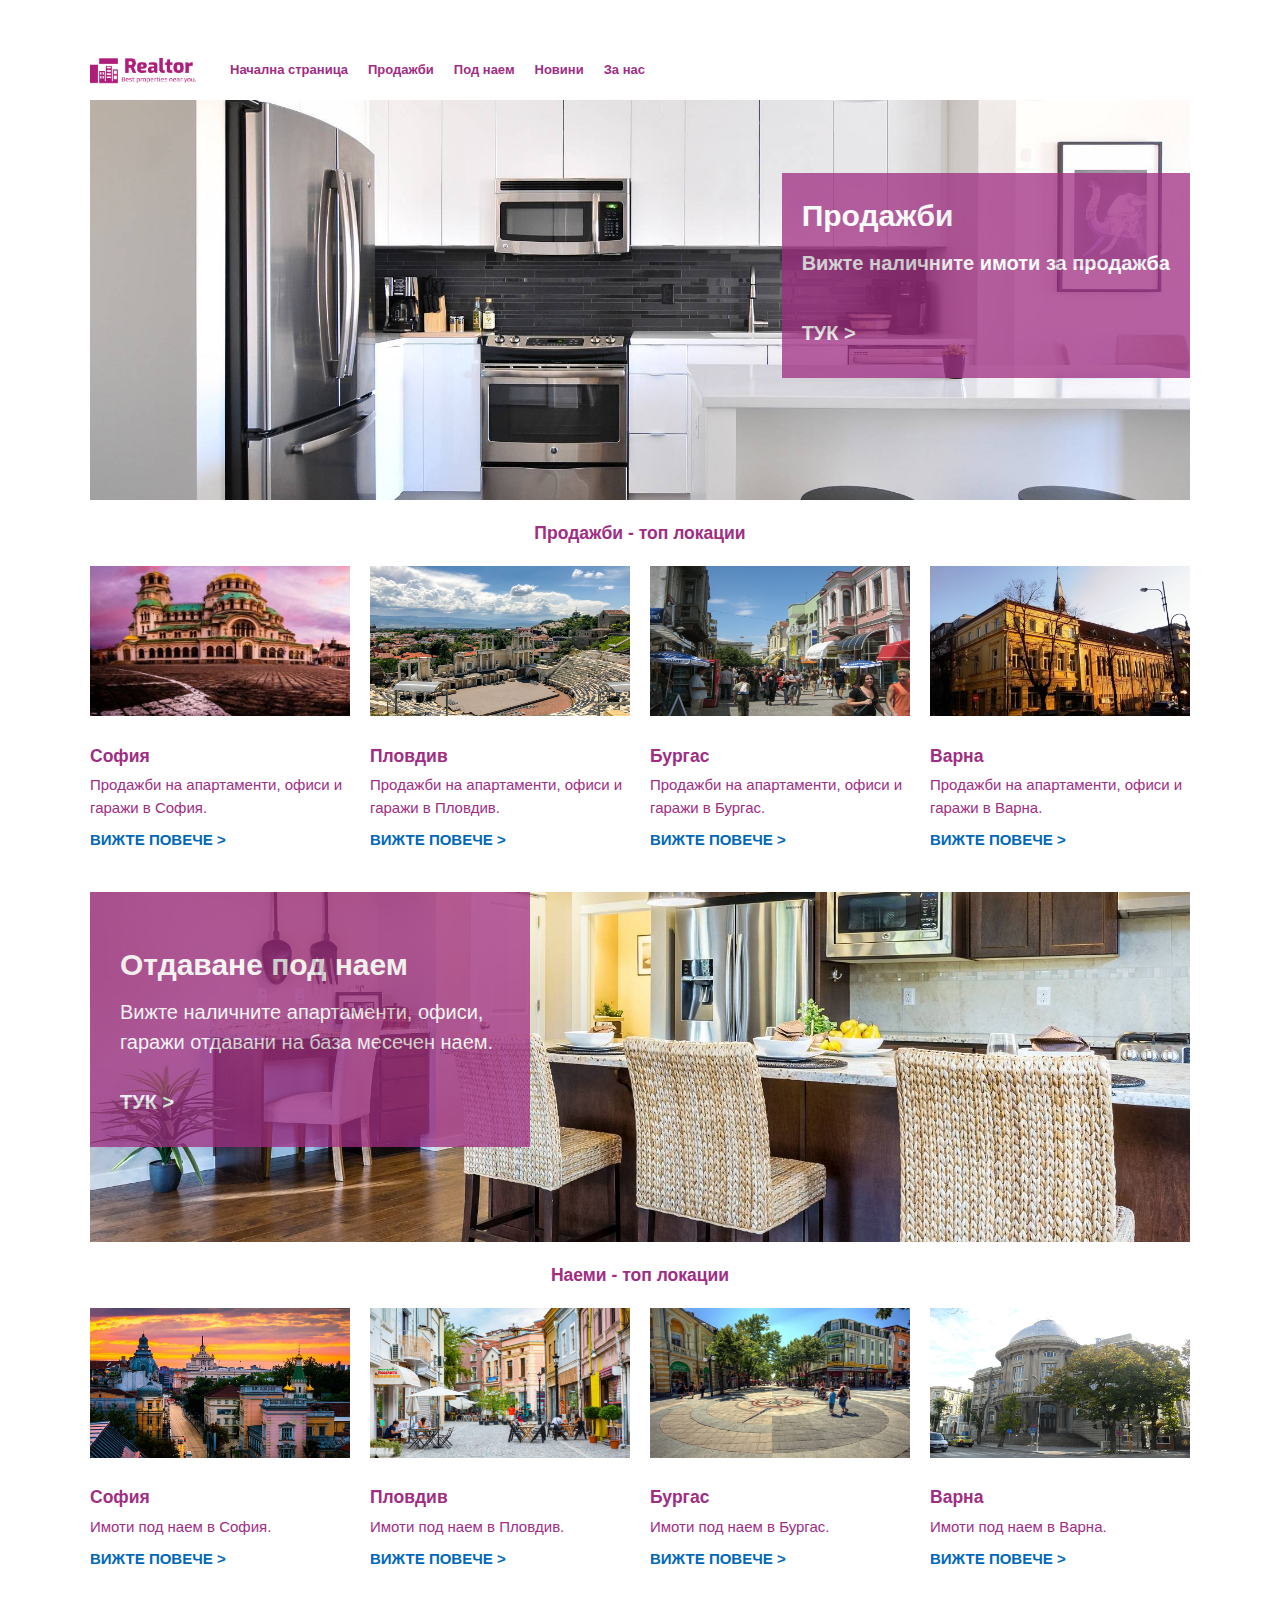
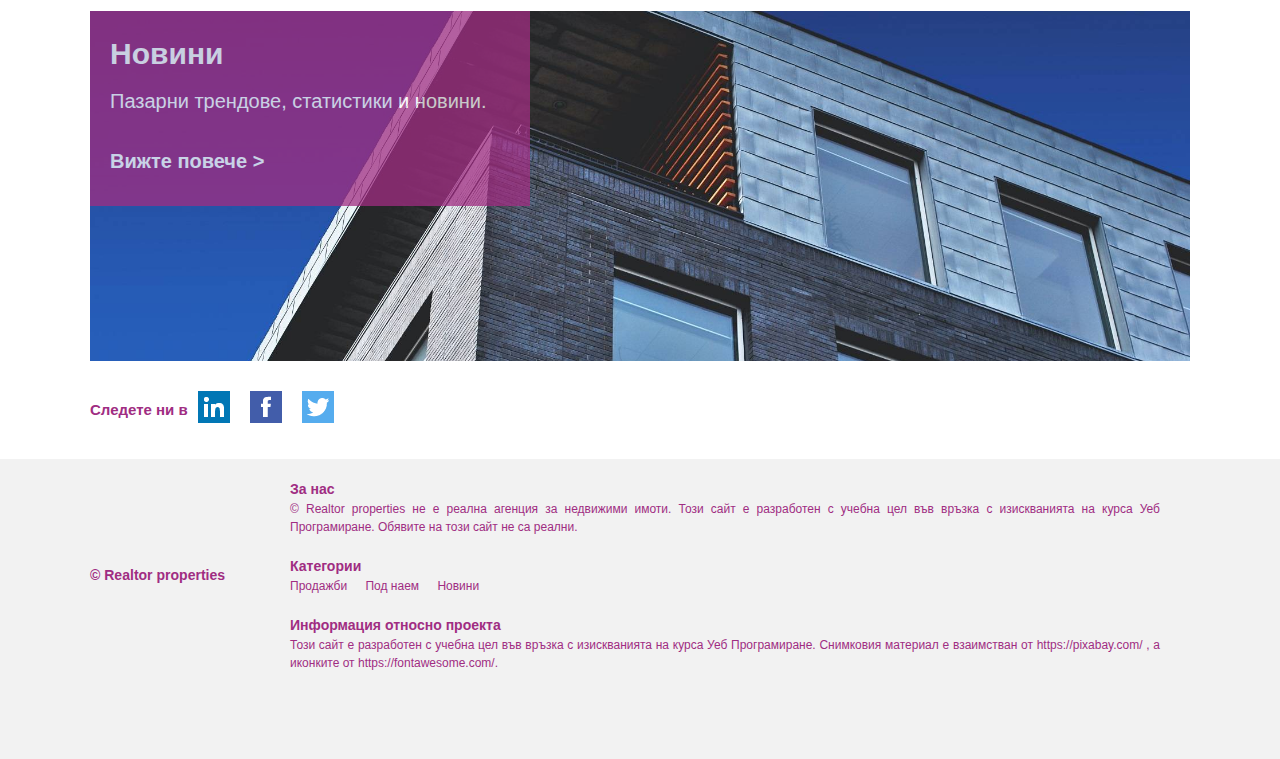
<file: index.html>
<!DOCTYPE html>
<html lang="bg">
   <head>
      <meta charset="UTF-8">
      <meta name="viewport" content="width=device-width, initial-scale=1.0">
      <link rel="stylesheet" href="style.css">
      <title>Realtor properties</title>
   </head>
   <body>
      <div class="menu-btn">
         <span class="barsIcon"></span>
      </div>
      <div class="container">
         <header>
            <!-- Nav -->
            <nav class="main-nav">
               <img src="./src/logo2.png" alt="" class="logo">
               <ul class="main-menu">
                  <li><a href="./index.html">Начална страница</a></li>
                  <li><a href="./sales.html">Продажби</a></li>
                  <li><a href="./rents.html">Под наем</a></li>
                  <li><a href="./news.html">Новини</a></li>
                  <li><a href="./about.html">За нас</a></li>
               </ul>
            </nav>
         </header>
         <!-- banner1 -->
		 <h2>Продажби на имоти</h2>    
		 <section class="banner1">
            <div>
    		<h2>Продажби</h2>  	       
               <p>
                  Вижте наличните имоти за продажба
               </p>
               <a href="./sales.html" class="btn">
               ТУК &#62;			
               </a>
            </div>
         </section>
         <!-- Home cards 1 -->
		 <h3> Продажби - топ локации</h3>
         <section class="home-cards">
		     <div>
               <img src="./src/Sofia1.jpg" alt="">
               <h3>София</h3>
               <p>
                  Продажби на апартаменти, офиси и гаражи в София.
               </p>
               <a href="./sales.html" onclick="store('София', 'Продажба')"> Вижте повече &#62;</a>
            </div>
            <div>
               <img src="./src/Plovdiv1.jpg" alt="" />
               <h3>Пловдив</h3>
               <p>
                  Продажби на апартаменти, офиси и гаражи в Пловдив.
               </p>
               <a href="./sales.html" onclick="store('Пловдив', 'Продажба')">Вижте повече &#62;</a>
            </div>
            <div>
               <img src="./src/Burgas1.jpg" alt="" />
               <h3>Бургас</h3>
               <p>
                  Продажби на апартаменти, офиси и гаражи в Бургас.
               </p>
               <a href="./sales.html" onclick="store('Бургас', 'Продажба')">Вижте повече &#62;</a>
            </div>
            <div>
               <img src="./src/Varna1.jpg" alt="" />
               <h3>Варна</h3>
               <p>
                  Продажби на апартаменти, офиси и гаражи в Варна.
               </p>
               <a href="./sales.html" onclick="store('Варна', 'Продажба')">Вижте повече &#62;</a>
            </div>
         </section>
         <!-- banner2 -->
		<h2>Отдаване под наем на имоти</h2>
		<section class="banner2">
			<div class="content">
               <h2>Отдаване под наем</h2>
			   <p>Вижте наличните апартаменти, офиси, гаражи отдавани на база месечен наем.</p>
               <a href="#" class="btn">
               ТУК &#62;
               </a>
            </div>
         </section>
         <!-- Home cards 2 -->
		 <h3> Наеми - топ локации</h3>
         <section class="home-cards">
            <div>
               <img src="./src/Sofia2.jpg" alt="" />
               <h3>София</h3>
               <p>
                  Имоти под наем в София.
               </p>
               <a href="./rents.html" onclick="store('София', 'Наем')">Вижте повече &#62;</a>
            </div>
            <div>
               <img src="./src/Plovdiv2.jpg" alt="" />
               <h3>Пловдив</h3>
               <p>
                  Имоти под наем в Пловдив.
               </p>
               <a href="./rents.html" onclick="store('Пловдив', 'Наем')">Вижте повече &#62;</a>
            </div>
            <div>
               <img src="./src/Burgas2.jpg" alt="" />
               <h3>Бургас</h3>
               <p>
                  Имоти под наем в Бургас.
               </p>
               <a href="./rents.html" onclick="store('Бургас', 'Наем')">Вижте повече &#62;</a>
            </div>
            <div>
               <img src="./src/Varna2.jpg" alt="" />
               <h3>Варна</h3>
               <p>
                  Имоти под наем в Варна.
               </p>
               <a href="./rents.html" onclick="store('Варна', 'Наем')">Вижте повече &#62;</a>
            </div>
         </section>
         <!-- banner3 -->
         <h2>Новини за имотния пазар</h2>
		 <section class="banner3 dark">
			<div class="content">
	           <h2>Новини</h2>
			   <p>Пазарни трендове, статистики и новини.</p>
               <a href="./news.html" class="btn">
               Вижте повече &#62;
               </a>
            </div>
         </section>
         <!-- Follow -->
         <section class="follow">
            <h4>Следете ни в </h4>
            <a href="https://linkedin.com">
            <img src="./src/social-linkedin.png" alt="Linkedin"/>
            </a>
            <a href="https://facebook.com">
            <img src="./src/social-fb.png" alt="Facebook"/>
            </a>
            <a href="https://twitter.com">
            <img src="./src/social-twitter.png" alt="Twitter"/>
            </a>
         </section>
      </div>
      <!-- Footer  -->
      <footer class="footer">
         <div class="footer-inner">
            <ul>
               <li>
                  <h3>&copy; Realtor properties</h3>
               </li>
            </ul>
            <ul>
               <li>
                  <h3>За нас</h3>
                  <p>&copy; Realtor properties не е реална агенция за недвижими имоти. Този сайт е разработен с учебна цел във връзка с изискванията на курса Уеб Програмиране. Обявите на този сайт не са реални.
                  </p>
               </li>
               <li>
                  <h3>Категории</h3>
                  <a href='./sales.html'> Продажби </a>
                  <a href='./rents.html'> Под наем </a>
                  <a href='./news.html'> Новини </a>
               </li>
               <li>
                  <h3>Информация относно проекта</h3>
                  <p> Този сайт е разработен с учебна цел във връзка с изискванията на курса Уеб Програмиране. Снимковия
                     материал е взаимстван от https://pixabay.com/ , а иконките от https://fontawesome.com/.
                  </p>
               </li>
            </ul>
         </div>
      </footer>
      <script src="main.js"></script>
   </body>
</html>
</file>
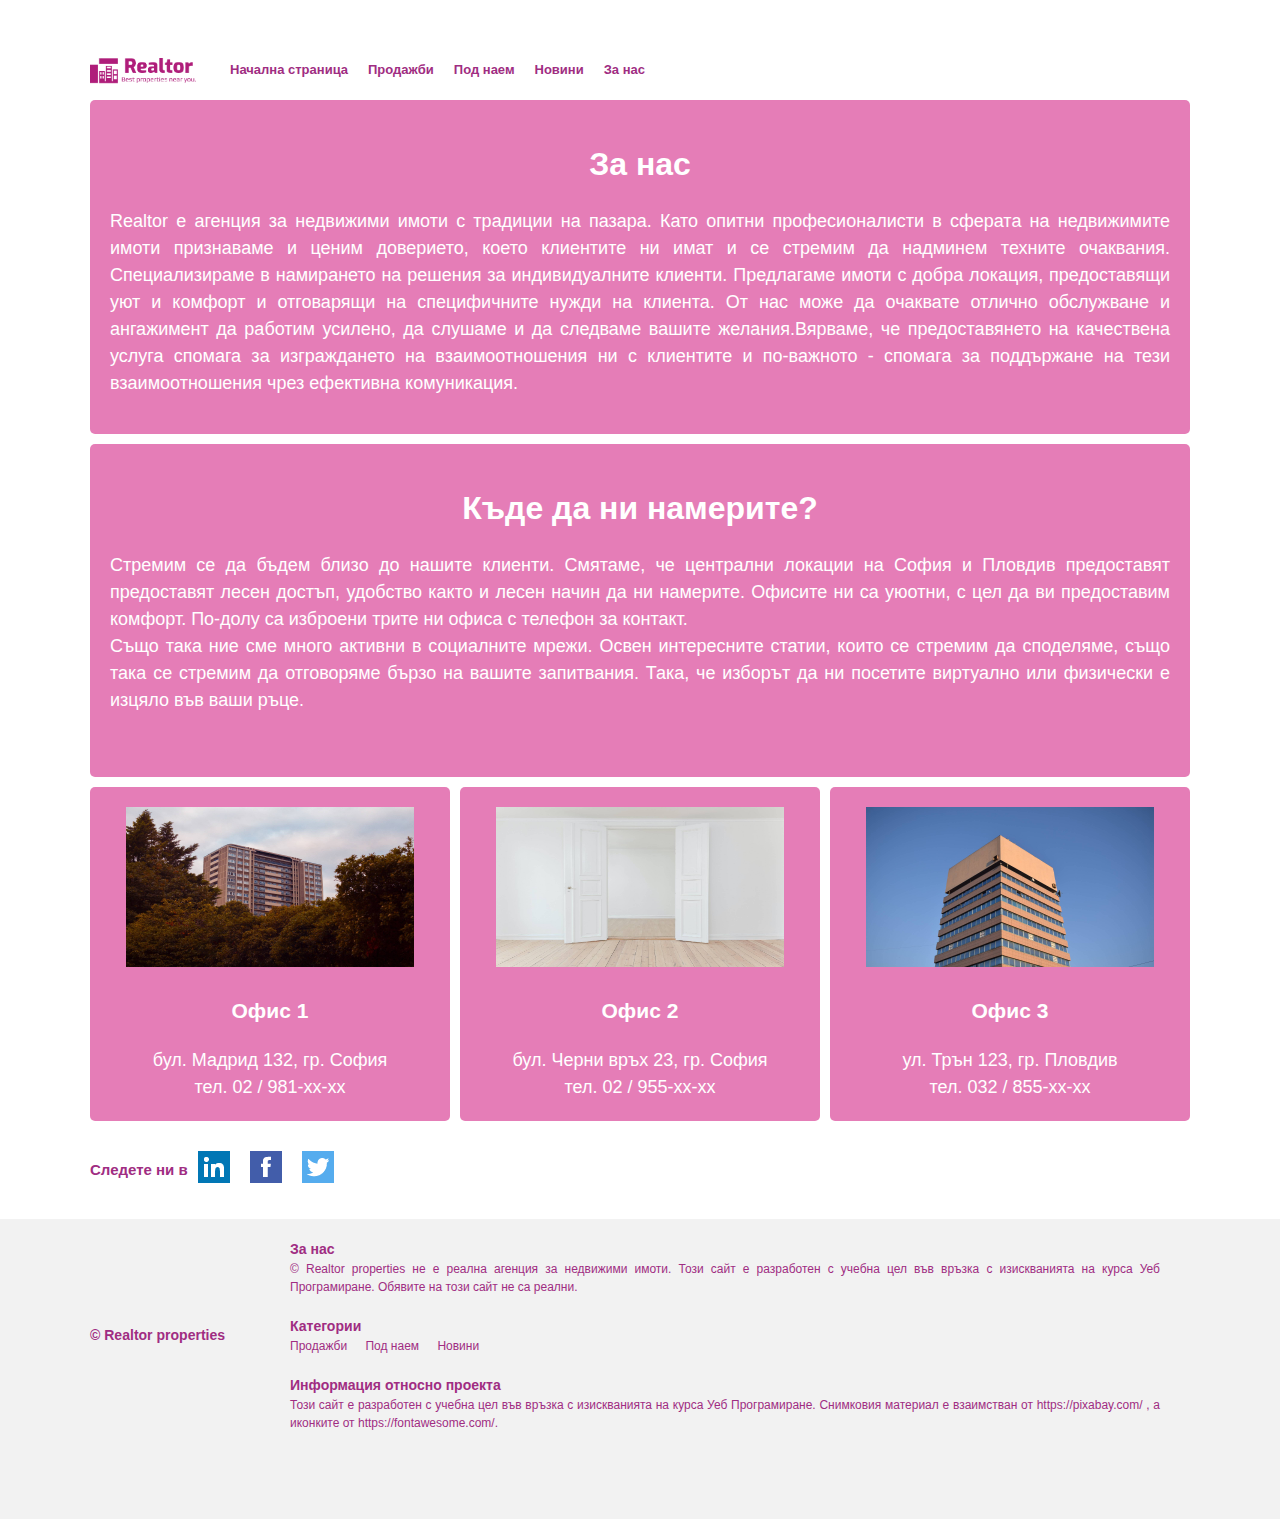
<file: about.html>
<!DOCTYPE html>
<html lang="bg">
   <head>
      <meta charset="UTF-8">
      <meta name="viewport" content="width=device-width, initial-scale=1.0">
      <link rel="stylesheet" href="style.css">
      <title>Realtor properties</title>
   </head>
   <body>
      <div class="menu-btn">
         <span class="barsIcon"></span>
      </div>
      <div class="container">
         <header>
            <!-- Nav -->
            <nav class="main-nav">
               <img src="./src/logo2.png" alt="" class="logo"/>
               <ul class="main-menu">
                  <li><a href="./index.html">Начална страница</a></li>
                  <li><a href="./sales.html">Продажби</a></li>
                  <li><a href="./rents.html">Под наем</a></li>
                  <li><a href="./news.html">Новини</a></li>
                  <li><a href="./about.html">За нас</a></li>
               </ul>
            </nav>
         </header>
         <div class="inner-container">
            <section class="box a">
               <h1>За нас</h1>
               <p>Realtor е агенция за недвижими имоти с традиции на пазара. 	
                  Като опитни професионалисти в сферата на недвижимите имоти признаваме и ценим доверието, което клиентите ни имат и се стремим да надминем техните очаквания.
                  Специализираме в намирането на решения за индивидуалните клиенти.
                  Предлагаме имоти с добра локация, предоставящи уют и комфорт и отговарящи на специфичните нужди на клиента.
                  От нас може да очаквате отлично обслужване и ангажимент да работим усилено, да слушаме и да следваме вашите желания.Вярваме, че предоставянето на качествена услуга спомага за изграждането на взаимоотношения ни с клиентите и по-важното - спомага за поддържане на тези взаимоотношения чрез ефективна комуникация.
               </p>
            </section>
            <section class="box b">
               <h1>Къде да ни намерите?</h1>
               <p> Стремим се да бъдем близо до нашите клиенти. Смятаме, че централни локации на София и Пловдив предоставят предоставят лесен достъп, удобство както и лесен начин да ни намерите. Офисите ни са уюотни, с цел да ви предоставим комфорт. По-долу са изброени трите ни офиса с телефон за контакт. </p>
               <p> Също така ние сме много активни в социалните мрежи. Освен интересните статии, които се стремим да споделяме, също така се стремим да отговоряме бързо на вашите запитвания. Така, че изборът да ни посетите виртуално или физически е изцяло във ваши ръце.</p>
            </section>
            <section class="box c">
               <img src="./src/15.jpg" alt="Office1" />
               <div class="container">
                  <h3>Офис 1</h3>
                  <p class="title">бул. Мадрид 132, гр. София </p>
                  <p>тел. 02 / 981-хх-хх</p>
               </div>
            </section>
            <section class="box d">
               <img src="./src/16.jpg" alt="Office1" />
               <div class="container">
                  <h3> Офис 2</h3>
                  <p class="title">бул. Черни връх 23, гр. София</p>
                  <p>тел. 02 / 955-хх-хх</p>
               </div>
            </section>
            <section class="box e">
               <img src="./src/17.jpg" alt="Office1" />
               <div class="container">
                  <h3>Офис 3</h3>
                  <p class="title">ул. Трън 123, гр. Пловдив</p>
                  <p>тел. 032 / 855-хх-хх</p>
               </div>
            </section>
         </div>
         <!-- Follow -->
         <section class="follow">
            <h4>Следете ни в </h4>
            <a href="https://linkedin.com">
            <img src="./src/social-linkedin.png" alt="Linkedin"/>
            </a>
            <a href="https://facebook.com">
            <img src="./src/social-fb.png" alt="Facebook"/>
            </a>
            <a href="https://twitter.com">
            <img src="./src/social-twitter.png" alt="Twitter"/>
            </a>
         </section>
      </div>
      <!-- Footer  -->
      <footer class="footer">
         <div class="footer-inner">
            <ul>
               <li>
                  <h3>&copy; Realtor properties</h3>
               </li>
            </ul>
            <ul>
               <li>
                  <h3>За нас</h3>
                  <p>&copy; Realtor properties не е реална агенция за недвижими имоти. Този сайт е разработен с учебна цел във връзка с изискванията на курса Уеб Програмиране. Обявите на този сайт не са реални.</p>
               </li>
               <li>
                  <h3>Категории</h3>
                  <a href='./sales.html'> Продажби </a>
                  <a href='./rents.html'> Под наем </a>
                  <a href='./news.html'> Новини </a>
               </li>
               <li>
                  <h3>Информация относно проекта</h3>
                  <p> Този сайт е разработен с учебна цел във връзка с изискванията на курса Уеб Програмиране. Снимковия материал е взаимстван от https://pixabay.com/ , а иконките от https://fontawesome.com/.
                  </p>
               </li>
            </ul>
         </div>
      </footer>
      <script src="main.js"></script>
   </body>
</html>
</file>
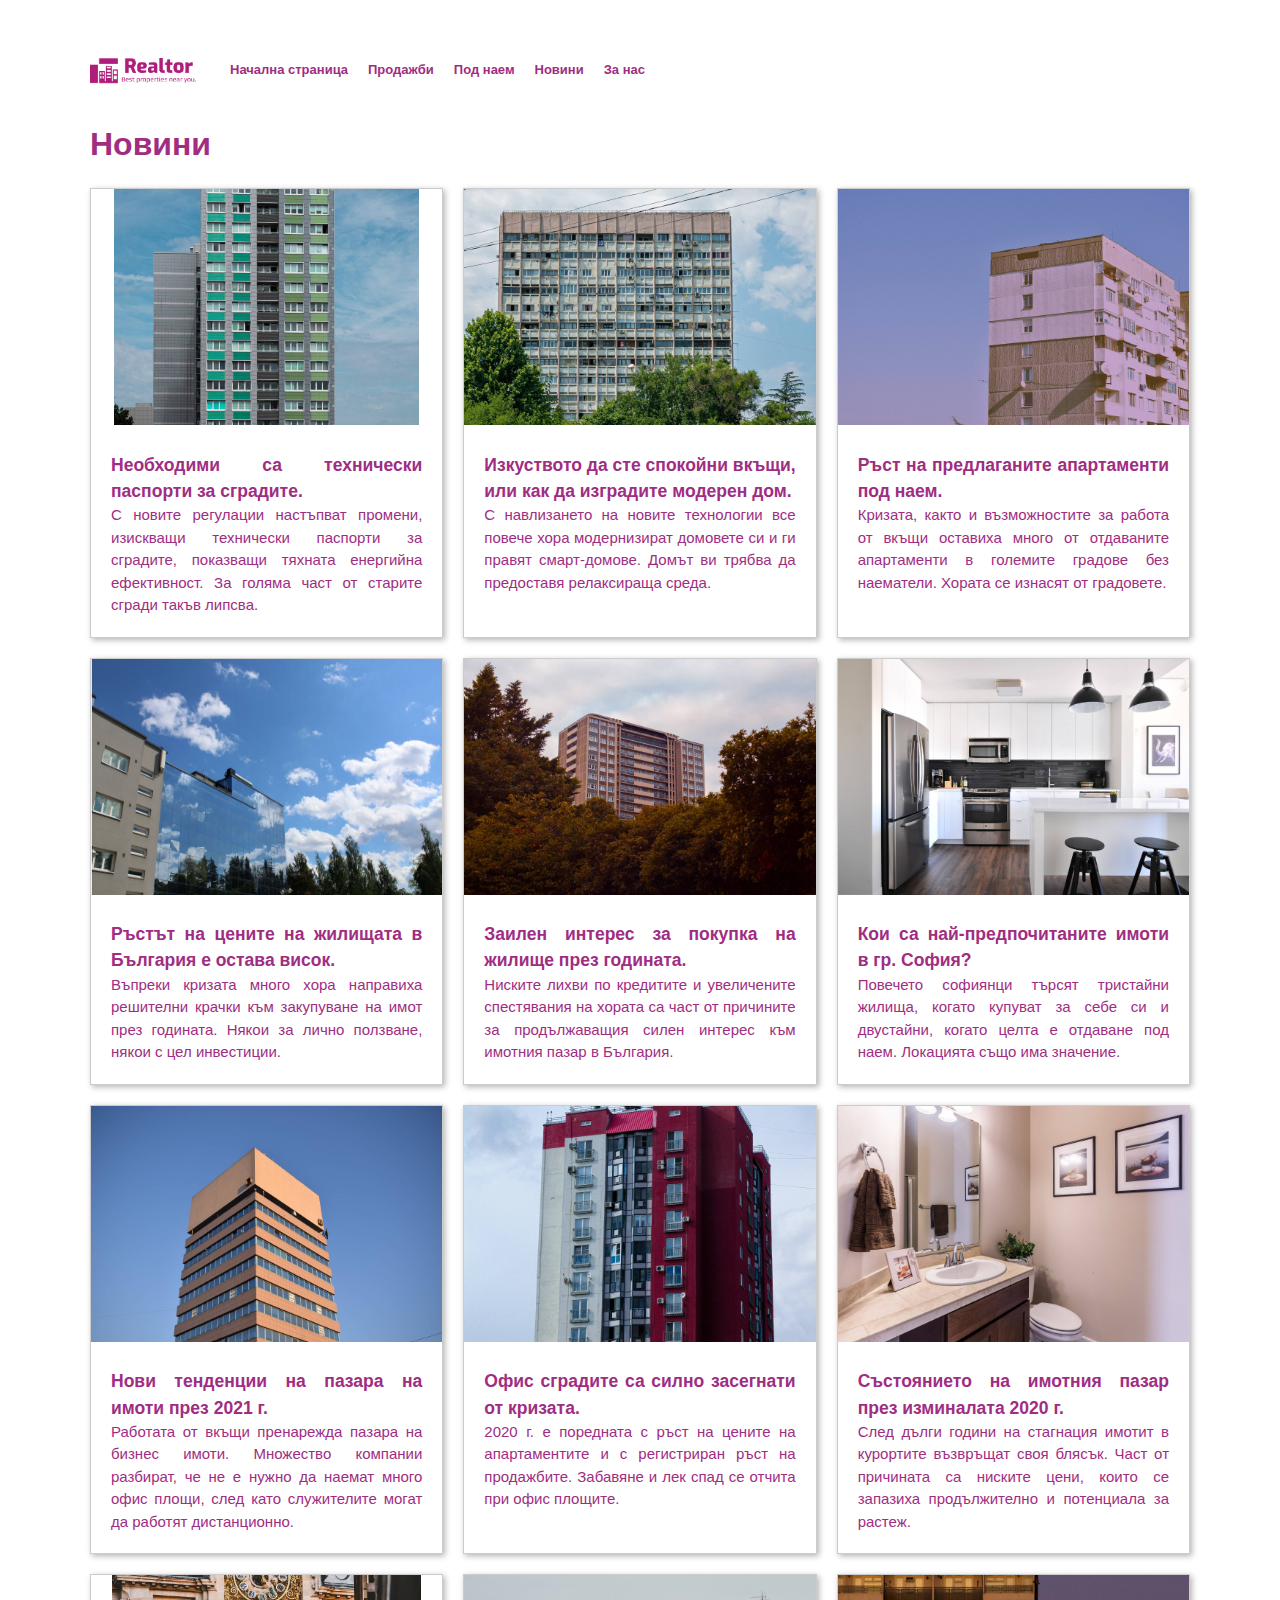
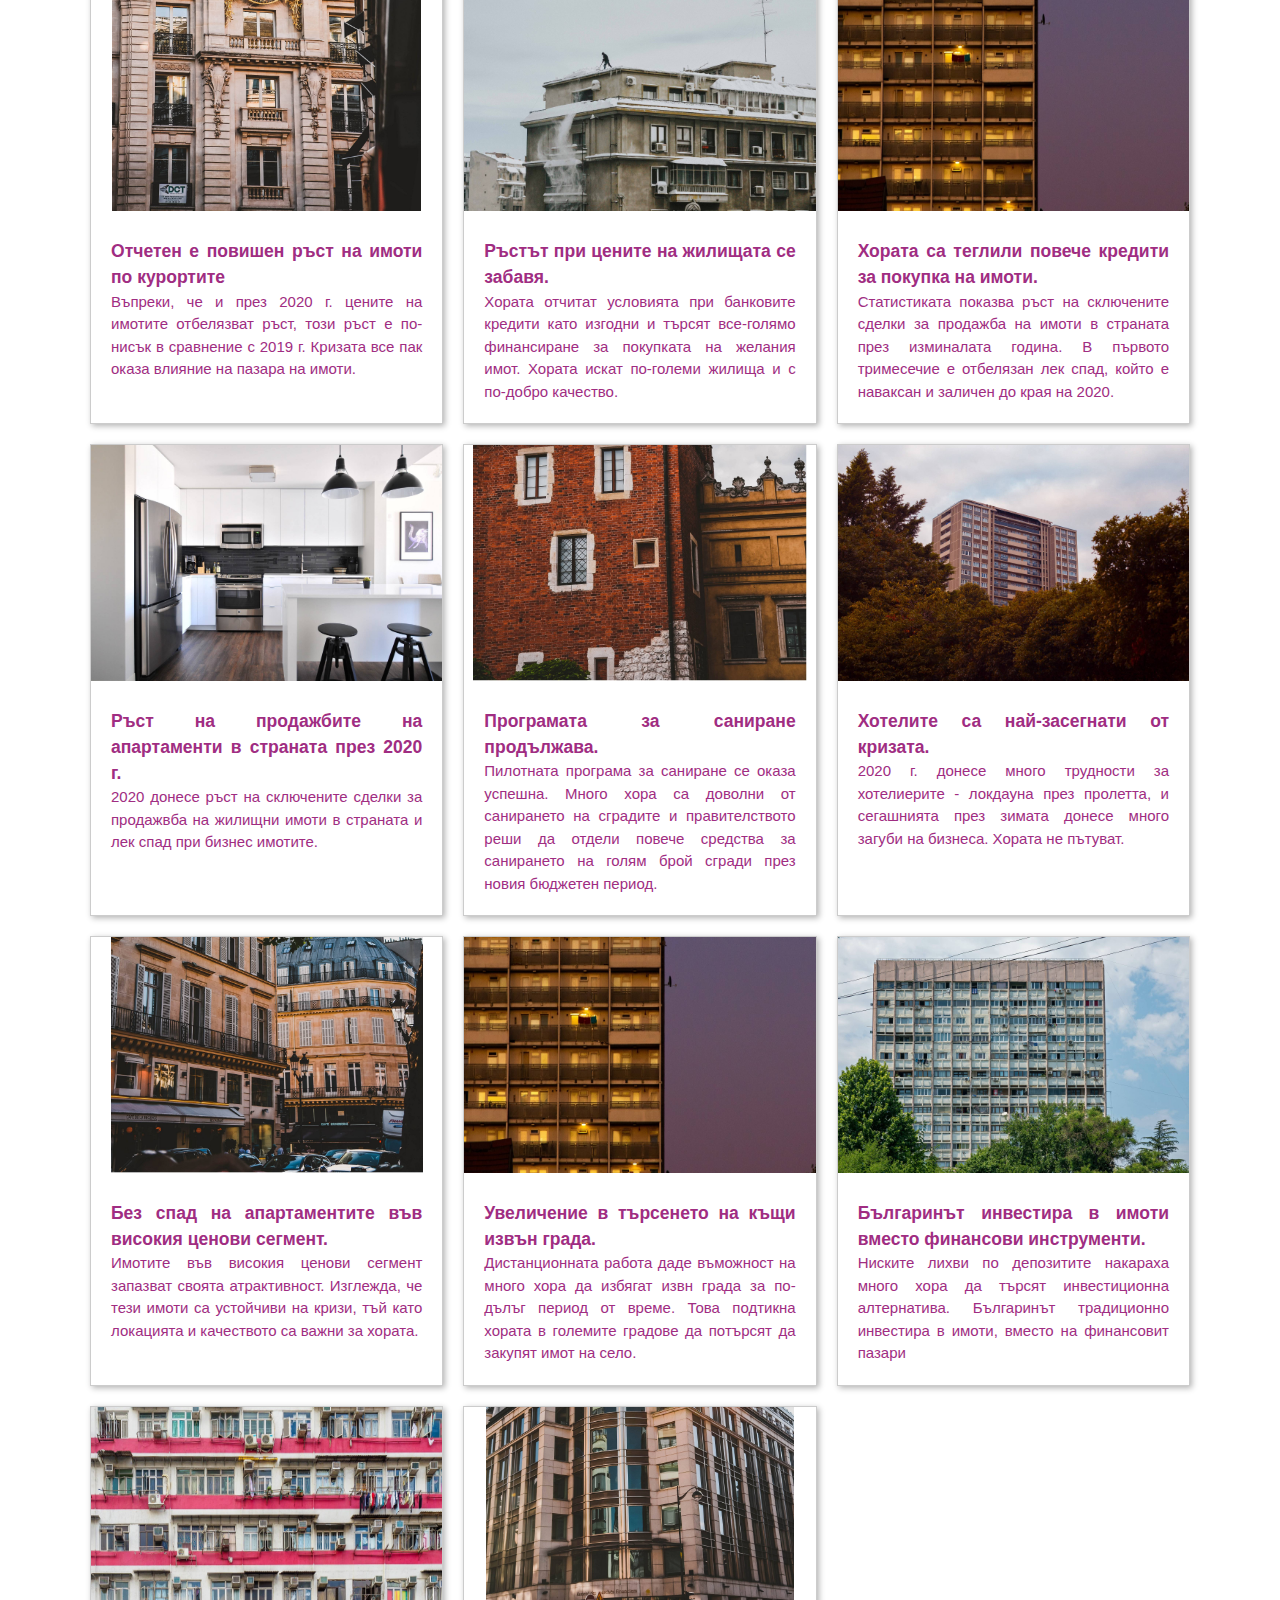
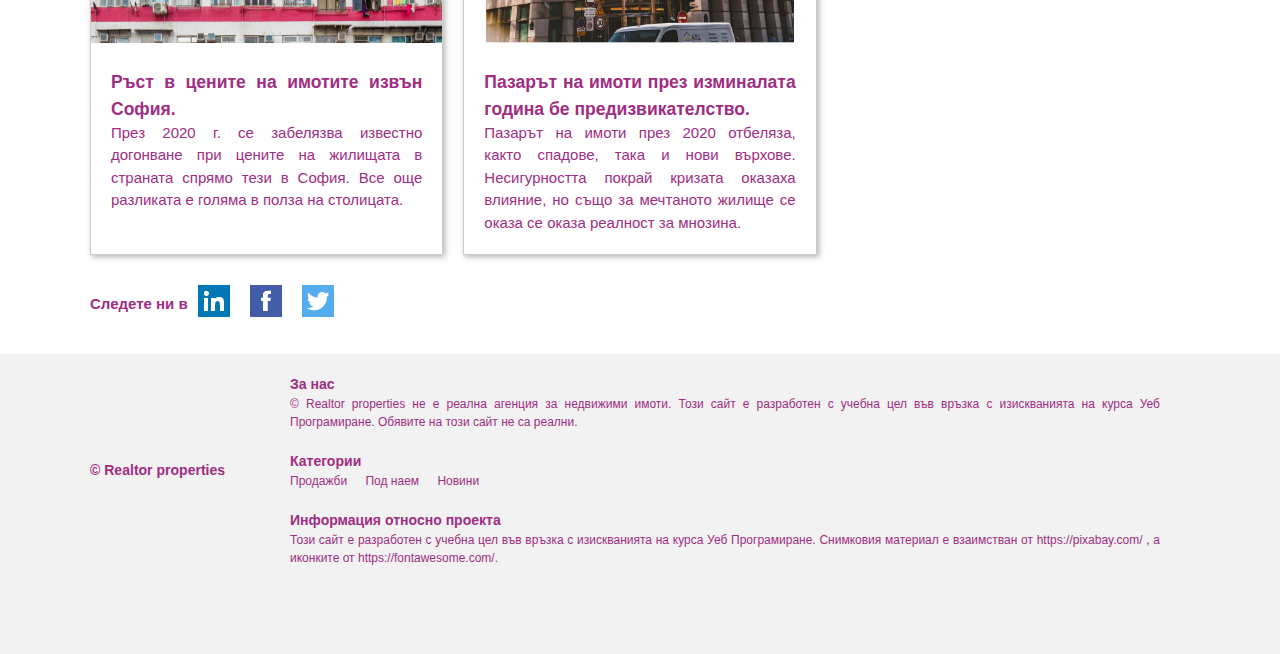
<file: news.html>
<!DOCTYPE html>
<html lang="bg">
   <head>
      <meta charset="UTF-8">
      <meta name="viewport" content="width=device-width, initial-scale=1.0">
      <link rel="stylesheet" href="style.css">
      <title>Realtor properties</title>
   </head>
   <body onload="loadArticlesOnPage()">
      <div class="menu-btn">
         <span class="barsIcon"></span>
      </div>
      <div class="container">
         <header>
            <!-- Nav -->
            <nav class="main-nav">
               <img src="./src/logo2.png" alt="" class="logo">
               <ul class="main-menu">
                  <li><a href="./index.html">Начална страница</a></li>
                  <li><a href="./sales.html">Продажби</a></li>
                  <li><a href="./rents.html">Под наем</a></li>
                  <li><a href="./news.html">Новини</a></li>
                  <li><a href="./about.html">За нас</a></li>
               </ul>
            </nav>
         </header>
         <h1 > Новини </h1>
         <div id="container">
            <main class="grid" >
            </main>
         </div>
         <!-- Follow -->
         <section class="follow">
            <h4>Следете ни в </h4>
            <a href="https://linkedin.com">
            <img src="./src/social-linkedin.png" alt="Linkedin"/>
            </a>
            <a href="https://facebook.com">
            <img src="./src/social-fb.png" alt="Facebook"/>
            </a>
            <a href="https://twitter.com">
            <img src="./src/social-twitter.png" alt="Twitter"/>
            </a>
         </section>
      </div>
      <!-- Footer  -->
      <footer class="footer">
         <div class="footer-inner">
            <ul>
               <li>
                  <h3>&copy; Realtor properties</h3>
               </li>
            </ul>
            <ul>
               <li>
                  <h3>За нас</h3>
                  <p>&copy; Realtor properties не е реална агенция за недвижими имоти. Този сайт е разработен с учебна цел във връзка с изискванията на курса Уеб Програмиране. Обявите на този сайт не са реални.</p>
               </li>
               <li>
                  <h3>Категории</h3>
                  <a href='./sales.html'> Продажби </a>
                  <a href='./rents.html'> Под наем </a>
                  <a href='./news.html'> Новини </a>
               </li>
               <li>
                  <h3>Информация относно проекта</h3>
                  <p> Този сайт е разработен с учебна цел във връзка с изискванията на курса Уеб Програмиране. Снимковия материал е взаимстван от https://pixabay.com/ , а иконките от https://fontawesome.com/.
                  </p>
               </li>
            </ul>
         </div>
      </footer>
      <script src="main.js"></script>
   </body>
</html>
</file>
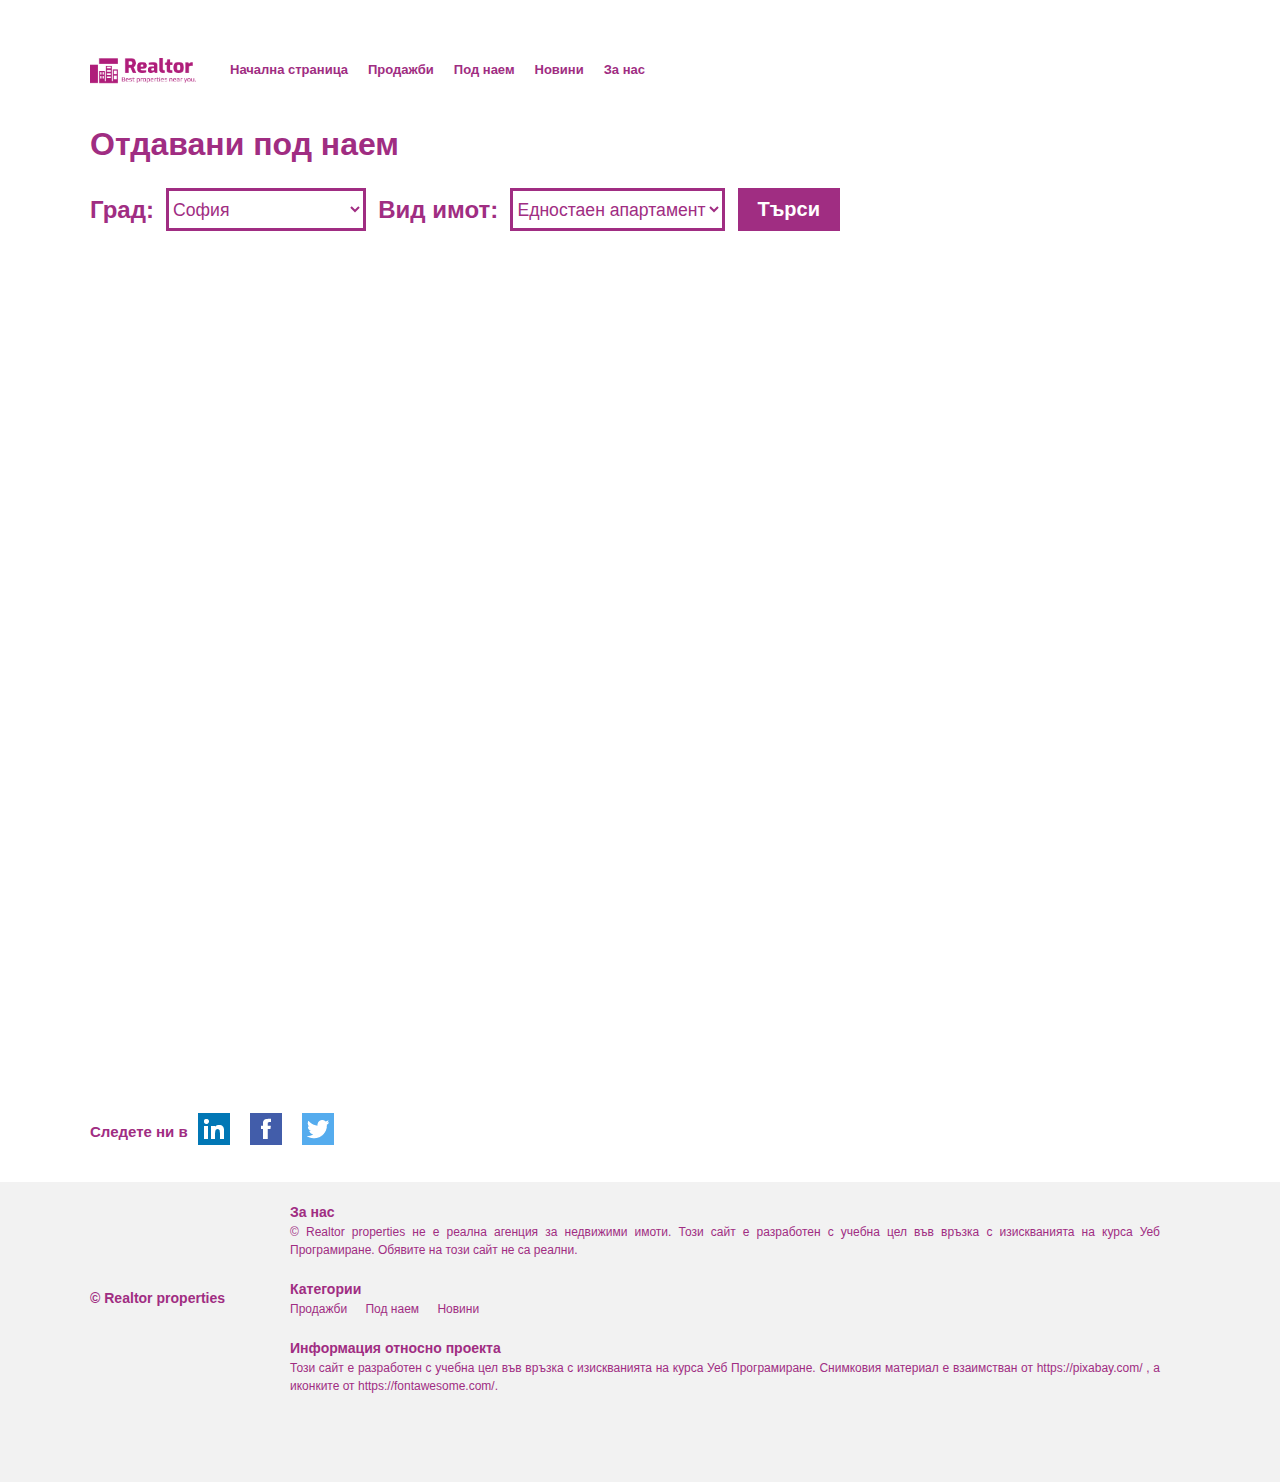
<file: rents.html>
<!DOCTYPE html>
<html lang="bg">
   <head>
      <meta charset="UTF-8">
      <meta name="viewport" content="width=device-width, initial-scale=1.0">
      <link rel="stylesheet" href="style.css">
      <title>Realtor properties</title>
   </head>
   <body onload="readStore()">
      <div class="menu-btn">
         <span class="barsIcon"></span>
      </div>
      <div class="container">
         <header>
            <!-- Nav -->
            <nav class="main-nav">
               <img src="./src/logo2.png" alt="" class="logo">
               <ul class="main-menu">
                  <li><a href="./index.html">Начална страница</a></li>
                  <li><a href="./sales.html">Продажби</a></li>
                  <li><a href="./rents.html">Под наем</a></li>
                  <li><a href="./news.html">Новини</a></li>
                  <li><a href="./about.html">За нас</a></li>
               </ul>
            </nav>
         </header>
         <Section>
            <h1> Отдавани под наем </h1>
            <form action="./index.html" id="mySelect" method="get">
               <label >Град:</label>
               <select  name="city" >
                  <option value="Sofia">София</option>
                  <option value="Plovdiv">Пловдив</option>
                  <option value="Burgas">Бургас</option>
                  <option value="Varna">Варна</option>
                  <option value="StaraZagora">Стара Загора</option>
               </select>
               <label >Вид имот:</label>
               <select name="propType">
                  <option value="1bd_apt">Едностаен апартамент</option>
                  <option value="2bd_apt">Двустаен апартамент</option>
                  <option value="3bd_apt">Тристаен апартамент</option>
                  <option value="Garage">Гараж</option>
               </select>
               <input type="submit" onclick="getOption()" class="btn" value="Търси" >
            </form>
            <div id="selectedInfo">
               <p id="selectedCity"></p>
               <p id="selectedPropType"></p>
            </div>
         </Section>
         <div id="propertyListingContainer"></div>
         <!-- Follow -->
         <section class="follow">
            <h4>Следете ни в </h4>
            <a href="https://linkedin.com">
            <img src="./src/social-linkedin.png" alt="Linkedin"/>
            </a>
            <a href="https://facebook.com">
            <img src="./src/social-fb.png" alt="Facebook"/>
            </a>
            <a href="https://twitter.com">
            <img src="./src/social-twitter.png" alt="Twitter"/>
            </a>
         </section>
      </div>
      <!-- Footer  -->
      <footer class="footer">
         <div class="footer-inner">
            <ul>
               <li>
                  <h3>&copy; Realtor properties</h3>
               </li>
            </ul>
            <ul>
               <li>
                  <h3>За нас</h3>
                  <p>&copy; Realtor properties не е реална агенция за недвижими имоти. Този сайт е разработен с учебна цел във връзка с изискванията на курса Уеб Програмиране. Обявите на този сайт не са реални.</p>
               </li>
               <li>
                  <h3>Категории</h3>
                  <a href='./sales.html'> Продажби </a>
                  <a href='./rents.html'> Под наем </a>
                  <a href='./news.html'> Новини </a>
               </li>
               <li>
                  <h3>Информация относно проекта</h3>
                  <p> Този сайт е разработен с учебна цел във връзка с изискванията на курса Уеб Програмиране. Снимковия материал е взаимстван от https://pixabay.com/ , а иконките от https://fontawesome.com/.
                  </p>
               </li>
            </ul>
         </div>
      </footer>
      <script src="main.js"></script>
   </body>
</html>
</file>
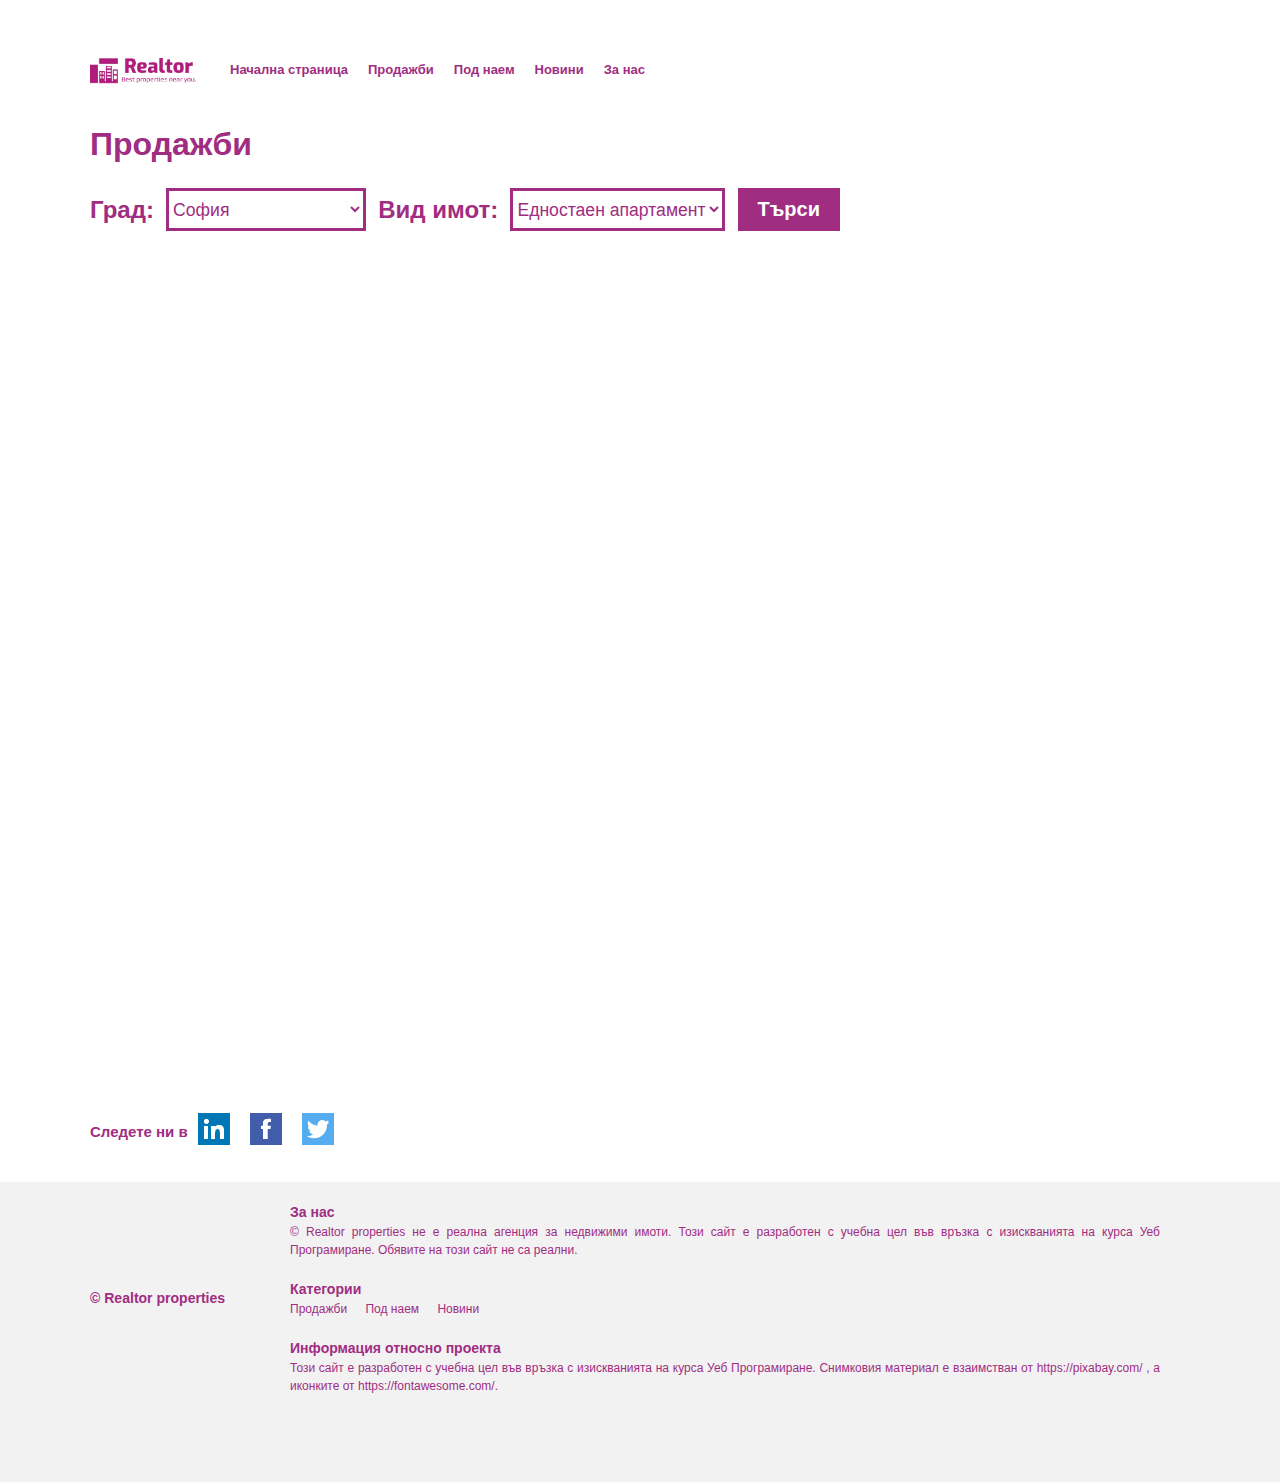
<file: sales.html>
<!DOCTYPE html>
<html lang="bg">
   <head>
      <meta charset="UTF-8">
      <meta name="viewport" content="width=device-width, initial-scale=1.0">
      <link rel="stylesheet" href="style.css">
      <title>Realtor properties</title>
   </head>
   <body onload="readStore()">
      <div class="menu-btn">
         <span class="barsIcon"></span>
      </div>
      <div class="container">
         <header>
            <!-- Nav -->
            <nav class="main-nav">
               <img src="./src/logo2.png" alt="" class="logo">
               <ul class="main-menu">
                  <li><a href="./index.html">Начална страница</a></li>
                  <li><a href="./sales.html">Продажби</a></li>
                  <li><a href="./rents.html">Под наем</a></li>
                  <li><a href="./news.html">Новини</a></li>
                  <li><a href="./about.html">За нас</a></li>
               </ul>
            </nav>
         </header>
         <Section>
            <h1> Продажби </h1>
            <form action="./index.html" id="mySelect" method="get">
               <label >Град:</label>
               <select  name="city" >
                  <option value="Sofia">София</option>
                  <option value="Plovdiv">Пловдив</option>
                  <option value="Burgas">Бургас</option>
                  <option value="Varna">Варна</option>
                  <option value="StaraZagora">Стара Загора</option>
               </select>
               <label >Вид имот:</label>
               <select name="propType">
                  <option value="1bd_apt">Едностаен апартамент</option>
                  <option value="2bd_apt">Двустаен апартамент</option>
                  <option value="3bd_apt">Тристаен апартамент</option>
                  <option value="Garage">Гараж</option>
               </select>
               <input type="submit" onclick="getOption()" class="btn" value="Търси">
            </form>
            <div id="selectedInfo">
               <p id="selectedCity"></p>
               <p id="selectedPropType"></p>
            </div>
         </Section>
         <div id="propertyListingContainer"></div>
         <!-- Follow -->
         <section class="follow">
            <h4>Следете ни в </h4>
            <a href="https://linkedin.com">
            <img src="./src/social-linkedin.png" alt="Linkedin"/>
            </a>
            <a href="https://facebook.com">
            <img src="./src/social-fb.png" alt="Facebook"/>
            </a>
            <a href="https://twitter.com">
            <img src="./src/social-twitter.png" alt="Twitter"/>
            </a>
         </section>
      </div>
      <!-- Footer  -->
      <footer class="footer">
         <div class="footer-inner">
            <ul>
               <li>
                  <h3>&copy; Realtor properties</h3>
               </li>
            </ul>
            <ul>
               <li>
                  <h3>За нас</h3>
                  <p>&copy; Realtor properties не е реална агенция за недвижими имоти. Този сайт е разработен с учебна цел във връзка с изискванията на курса Уеб Програмиране. Обявите на този сайт не са реални.</p>
               </li>
               <li>
                  <h3>Категории</h3>
                  <a href='./sales.html'> Продажби </a>
                  <a href='./rents.html'> Под наем </a>
                  <a href='./news.html'> Новини </a>
               </li>
               <li>
                  <h3>Информация относно проекта</h3>
                  <p> Този сайт е разработен с учебна цел във връзка с изискванията на курса Уеб Програмиране. Снимковия материал е взаимстван от https://pixabay.com/ , а иконките от https://fontawesome.com/.
                  </p>
               </li>
            </ul>
         </div>
      </footer>
      <script src="main.js"></script>
   </body>
</html>
</file>
<file: style.css>
* {
		box-sizing: border-box;
		margin: 0;
		padding: 0;
		color: #a02d82;
	}

	body {
		font-family: 'Segoe UI', Tahoma, Geneva, Verdana, sans-serif;
		background: #fff;
		color: #000;
		font-size: 15px;
		line-height: 1.5;
	}

	a {
		color: #262626;
		text-decoration: none;
	}

	ul {
		list-style: none;
	}

	.container {
		width: 90%;
		max-width: 1100px;
		margin: auto;
	}


	/* Nav */

	.main-nav {
		display: flex;
		align-items: center;
		justify-content: space-between;
		height: 60px;
		padding: 20px 0;
		font-size: 13px;
	}

	.main-nav a {
		color: #a02d82;
		font-weight: bold;
	}

	.main-nav .logo {
		width: 110px;
	}

	.main-nav ul {
		display: flex;
	}

	.main-nav ul li {
		padding: 0 10px;
	}

	.main-nav ul li a {
		padding-bottom: 2px;
	}

	.main-nav ul li a:hover {
		border-bottom: 2px solid #262626;
	}

	.main-nav ul.main-menu {
		flex: 1;
		margin-left: 20px;
	}

	.menu-btn {
		cursor: pointer;
		position: absolute;
		top: 20px;
		right: 30px;
		z-index: 2;
		display: none;
	}

	.btn {
		cursor: pointer;
		display: inline-block;
		border: 0;
		font-weight: bold;
		padding: 10px 20px;
		background: #a02d82;
		color: white;
		font-size: 20px;
	}

	.btn:hover {
		opacity: 0.9;
	}

	.dark {
		color: #fff;
	}

	h1 {
		font-size: 2rem;
		padding: 20px 0px;
		color: #a02d82;
	}
	div.container > h3 {
		text-align: center;
		margin: 20px 0px;
	}

	div.container > h2 {
	display:none;
	}

	/* banner1 */

	.banner1 {
		width: 100%;
		height: 400px;
		background: url('./src/14.jpg') no-repeat center center/cover;
		display: flex;
		flex-direction: row;
		align-items: center;
		text-align: center;
		justify-content: flex-end;
		padding-bottom: 50px;
		margin-bottom: 20px;
	}

	.banner1 h2,
	.banner1 p {
		margin-bottom: 10px;
		color: #fff;
	}

	.banner1 div {
		background: #a02d82;
		color: white;
		opacity: 75%;
		font-size: 20px;
		font-weight: bold;
		color: #fff;
		text-align: left;
		padding:20px;
	}

	.banner1 .btn {
		margin-top: 20px;
		margin-left: -20px;
	}


	/* Home cards */

	.home-cards {
		display: grid;
		grid-template-columns: repeat(4, 1fr);
		grid-gap: 20px;
		margin-bottom: 40px;
	}

	.home-cards img {
		width: 100%;
		height: 150px;
		margin-bottom: 20px;
	}

	.home-cards h3 {
		margin-bottom: 5px;
	}

	.home-cards a {
		display: inline-block;
		padding-top: 10px;
		color: #0067b8;
		text-transform: uppercase;
		font-weight: bold;
	}

	.home-cards a:hover i {
		margin-left: 10px;
	}


	/* banner2 */

	.banner2 {
		width: 100%;
		height: 350px;
		background: url('./src/24.jpg') no-repeat center center/cover;
		margin-bottom: 20px;
	}

	.banner2 .content {
		width: 40%;
		padding: 50px 0 0 30px;
		background: #a02d82;
		opacity: 75%;
		color: white;
		font-size: 20px;
	}

	.banner2 p,
	.banner3 p {
		margin: 10px 0 20px;
		color: #fff;
	}

	.banner3 h2,
	.banner2 h2 {
		color: #fff;
	}
	
	.banner3 .btn,
	.banner2 .btn {
		margin-left: -20px;
		margin-bottom: 20px;
	}
	/* banner3 */

	.banner3 {
		width: 100%;
		height: 350px;
		background: url('./src/8.jpg') no-repeat center center/cover;
	}

	.banner3 .content {
		width: 40%;
		padding: 20px 0 0 20px;
		background: #a02d82;
		opacity: 75%;
		font-size: 20px;
	}


	/* Follow */

	.follow {
		display: flex;
		align-items: center;
		justify-content: flex-start;
		margin: 30px 0 30px;
	}

	.follow * {
		margin-right: 10px;
	}


	/* Links */

	.links {
		background: #f2f2f2;
		color: #616161;
		font-size: 12px;
		padding: 35px 0;
	}

	.links-inner {
		max-width: 1100px;
		margin: 0 auto;
		padding: 0 20px;
		display: grid;
		grid-template-columns: repeat(6, 1fr);
		grid-gap: 10px;
		align-items: flex-start;
		justify-content: center;
	}

	.links li {
		line-height: 2.8;
	}

	form {
		display: flex;
		justify-content: space-between;
		max-width: 750px;
		font-size: 1.5rem;
		color: #a02d82;
		font-weight: bold;
	}

	form>select {
		min-width: 200px;
		font-size: 1.1rem;
		color: #a02d82;
		border: solid;
		background: #fff;
	}

	form>label {
		align-self: center;
	}


	/* Footer */

	.footer {
		background: #f2f2f2;
		color: #616161;
		font-size: 12px;
		padding: 20px 0;
		height: 300px;
	}

	.footer-inner {
		max-width: 1100px;
		margin: 0 auto;
		display: flex;
		align-items: center;
		justify-content: space-between;
	}

	.footer>div>ul:nth-child(1) {
		padding: 0 15px 0 0;
		min-width: 200px;
	}

	.footer p {
		text-align: justify;
	}

	.footer a {
		padding: 0 15px 0 0;
		color: #a02d82;
	}

	.footer li {
		margin-right: 30px;
		margin-bottom: 20px;
	}

	.info {
		display: grid;
		grid-gap: 30px;
		grid-template-columns: 1fr 2fr;
		padding: 2rem;
		border: solid #a02d82;
		margin: 10px;
	}

	.info img {
		width: 100%;
		height: 100%;
	}

	#propertyListingContainer {
		min-height: 800px;
		margin: 40px 0 0 0;
	}

	#selectedInfo {
		display: flex;
	}

	#selectedInfo>p {
		margin: 6px 6px 6px 0px;
	}


	/* News page */

	body {
		padding: 40px 0 0 0;
	}

	.grid {
		display: grid;
		grid-template-columns: repeat(auto-fill, minmax(280px, 1fr));
		grid-gap: 20px;
		align-items: stretch;
	}

	.grid>article {
		border: 1px solid #ccc;
		box-shadow: 2px 2px 6px 0px rgba(0, 0, 0, 0.3);
	}

	.grid>article img {
		max-width: 100%;
		height: 236px;
	}

	.grid .text {
		padding: 20px;
	}

	Icons .searchIcon {
		background: url('./src/search-solid.svg');
		height: 20px;
		width: 20px;
		display: block;
	}

	.barsIcon {
		background: url('./src/bars-solid.svg');
		height: 20px;
		width: 20px;
		display: block;
		margin: 40px -10px;
		position: fixed;
	}

	article {
		text-align: justify;
	}

	article>div:nth-child(1) {
		text-align: center;
	}


	/*About us page */

	.inner-container {
		display: grid;
		grid-gap: 10px;
		grid-template-columns: 1fr 1fr 1fr;
		grid-template-rows: 1fr 1fr 1fr;
		width: 100%;
		height: 100%;
		text-align: center;
	}

	.inner-container section.box.a>p {
		text-align: justify;
	}

	.inner-container h1,
	div {
		color: white;
	}

	body>div.container>div>h1 {
		font-size: 1.5rem;
	}

	.box {
		background-color: #d7338ea3;
		color: #fff;
		border-radius: 5px;
		padding: 20px;
		font-size: 120%;
	}

	.box>h2 {
		color: white;
		text-align: justify;
	}

	.box>.container>h3 {
		color: white;
		text-align: center;
	}

	.box>p {
		color: white;
		text-align: justify;
	}

	.box>.container>p {
		color: white;
		text-align: center;
	}

	.inner-container img {
		height: 160px;
		width: 90%;
	}

	.a {
		grid-column: 1 / span 3;
		grid-row: 1;
	}

	.b {
		grid-column: 1 / span 3;
		grid-row: 2;
	}

	.c {
		grid-column: 1;
		grid-row: 3;
	}

	.d {
		grid-column: 2;
		grid-row: 3;
	}

	.e {
		grid-column: 3;
		grid-row: 3;
	}

	@media(max-width: 700px) {
		.menu-btn {
			display: block;
		}
		.menu-btn:hover {
			opacity: 0.5;
		}
		.main-nav ul.right-menu {
			margin-right: 50px;
		}
		.main-nav ul.main-menu {
			display: block;
			position: fixed;
			top: 0;
			left: 0;
			background: #f2f2f2;
			width: 50%;
			height: 100%;
			border-right: #ccc 1px solid;
			opacity: 0.9;
			padding: 30px;
			transform: translateX(-500px);
			transition: transform 0.5s ease-in-out;
			z-index: 1;
		}
		.main-nav ul.main-menu li {
			padding: 10px;
			border-bottom: #ccc solid 1px;
			font-size: 14px;
		}
		.main-nav ul.main-menu li:last-child {
			border-bottom: 0;
		}
		.main-nav ul.main-menu.show {
			transform: translateX(-20px);
			z-index: 1;
		}
		.home-cards {
			grid-template-columns: repeat(2, 1fr);
		}
		.banner2 .content p {
			display: none;
		}
		.banner2 .content h2 {
			margin-bottom: 20px;
		}
		.banner3 .content {
			width: 85%;
		}
		.links .links-inner {
			grid-template-columns: repeat(2, 1fr);
		}
		form {
			flex-direction: column;
			gap: 10px;
			font-size: 1.2rem;
		}
		h1 {
			font-size: 1.5rem;
			text-align: center;
		}
		form>select {
			text-align-last: center;
		}
		.info {
			display: block;
		}

		.inner-container{
			grid-template-rows: 1fr;
		}
		.c {
			grid-column: 1 / span 3;
			grid-row: 3;
		}

		.d {
			grid-column: 1 / span 3;
			grid-row: 4;
		}

		.e {
			grid-column: 1 / span 3;
			grid-row: 5;
		}
	}

	@media(max-width: 500px) {
		.home-cards {
			grid-template-columns: 1fr;
		}
		.links .links-inner {
			grid-template-columns: 1fr;
		}
		.links .links-inner ul {
			margin-bottom: 20px;
		}
		.home-cards img {
			width: 100%;
			height: 250px;
			margin-bottom: 20px;
		}
		.banner2 .content {
			width: 80%;
		}
		h1 {
			text-align: center;
			font-size: 1.5rem;
		}
		form {
			flex-direction: column;
			gap: 10px;
			font-size: 1.2rem;
		}
		form>select {
			text-align-last: center;
		}
		
		.footer-inner {
			background: #f2f2f2;
			display: flex;
			flex-direction: column;
			text-align: center;
		}
		
	}
</file>
